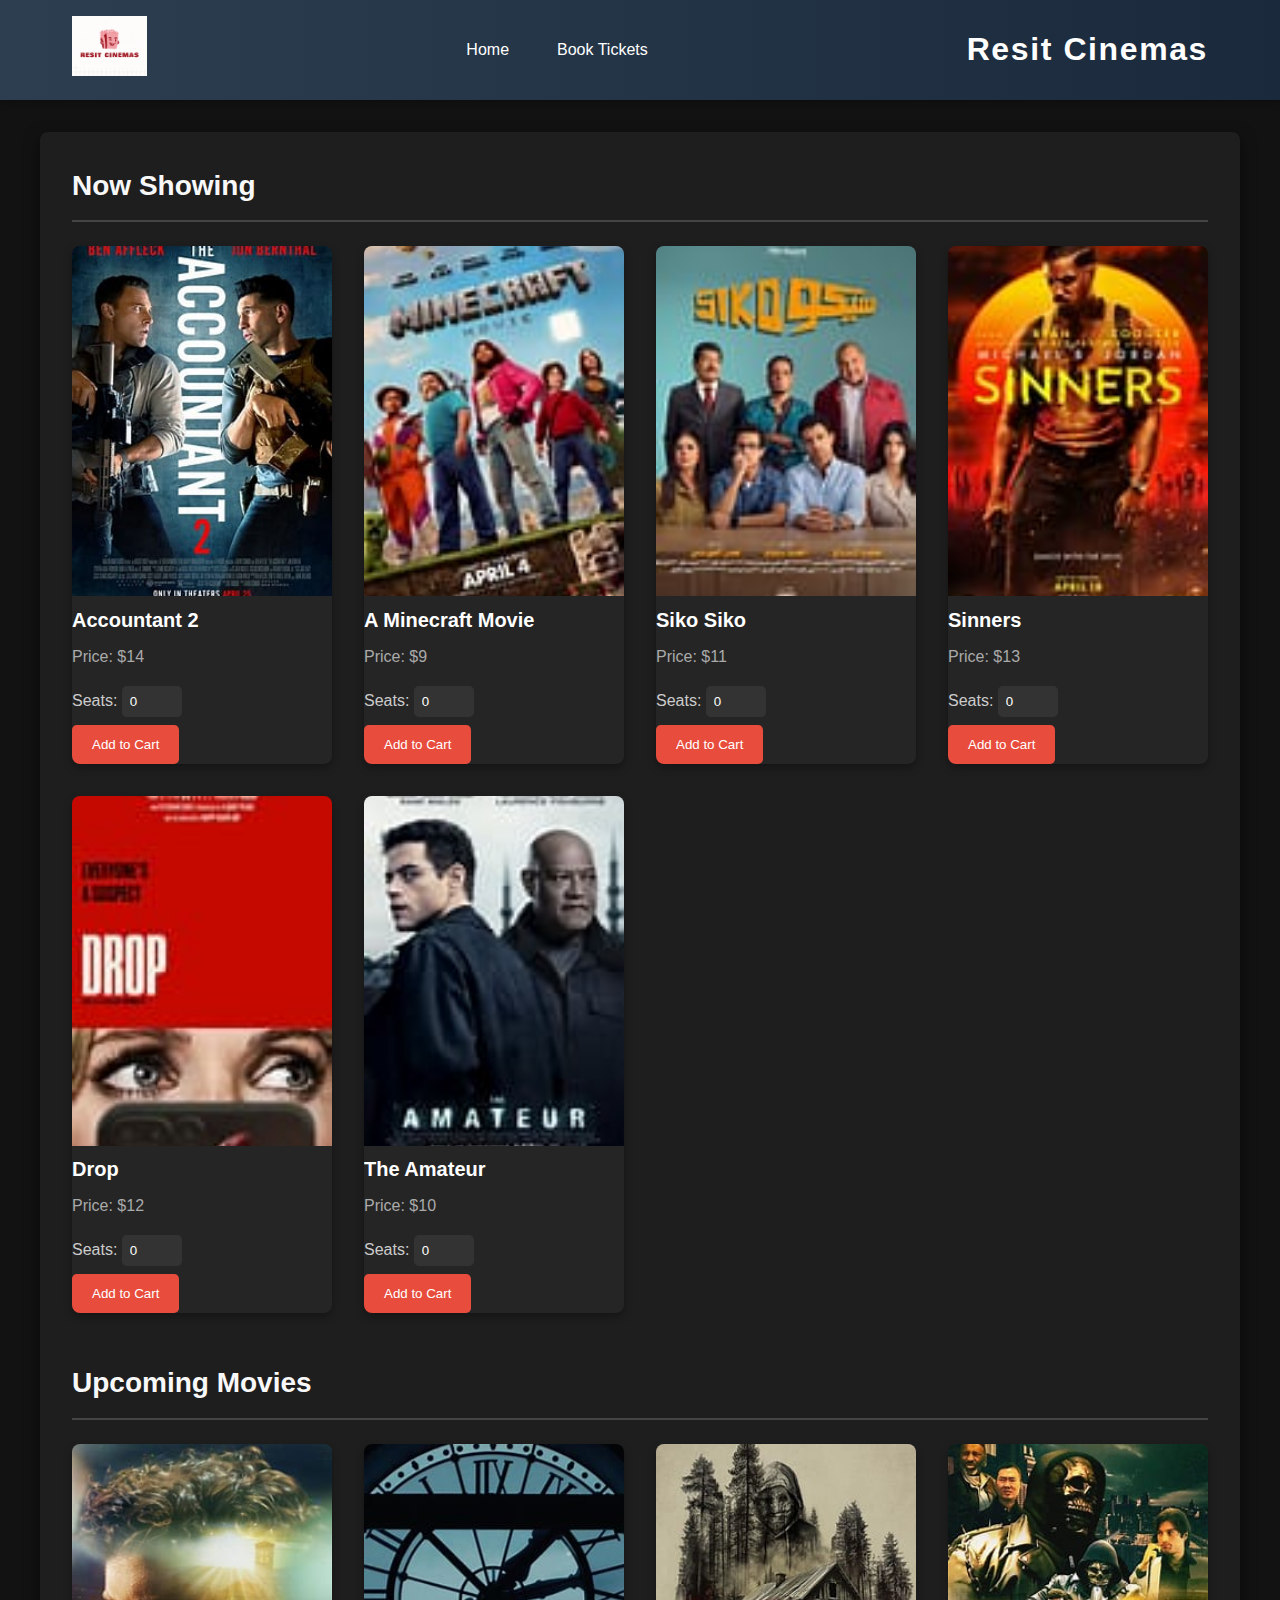
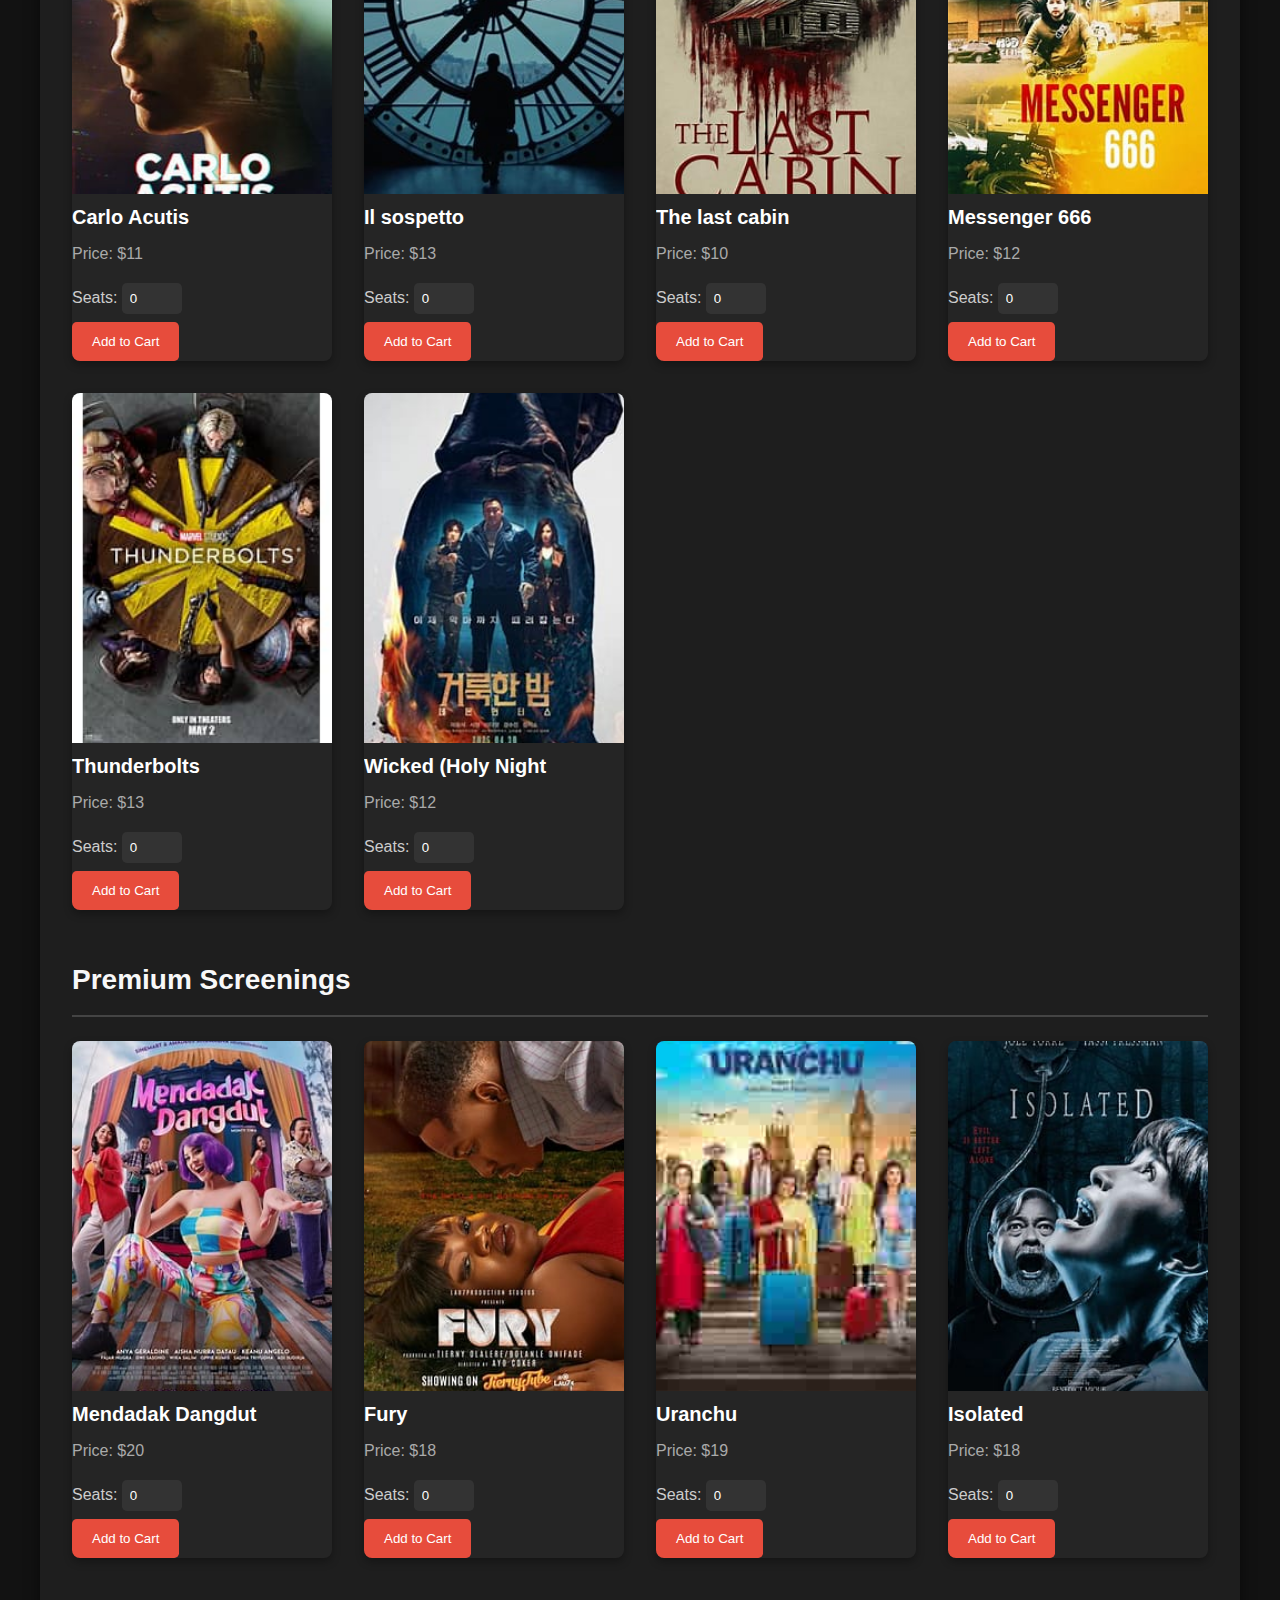
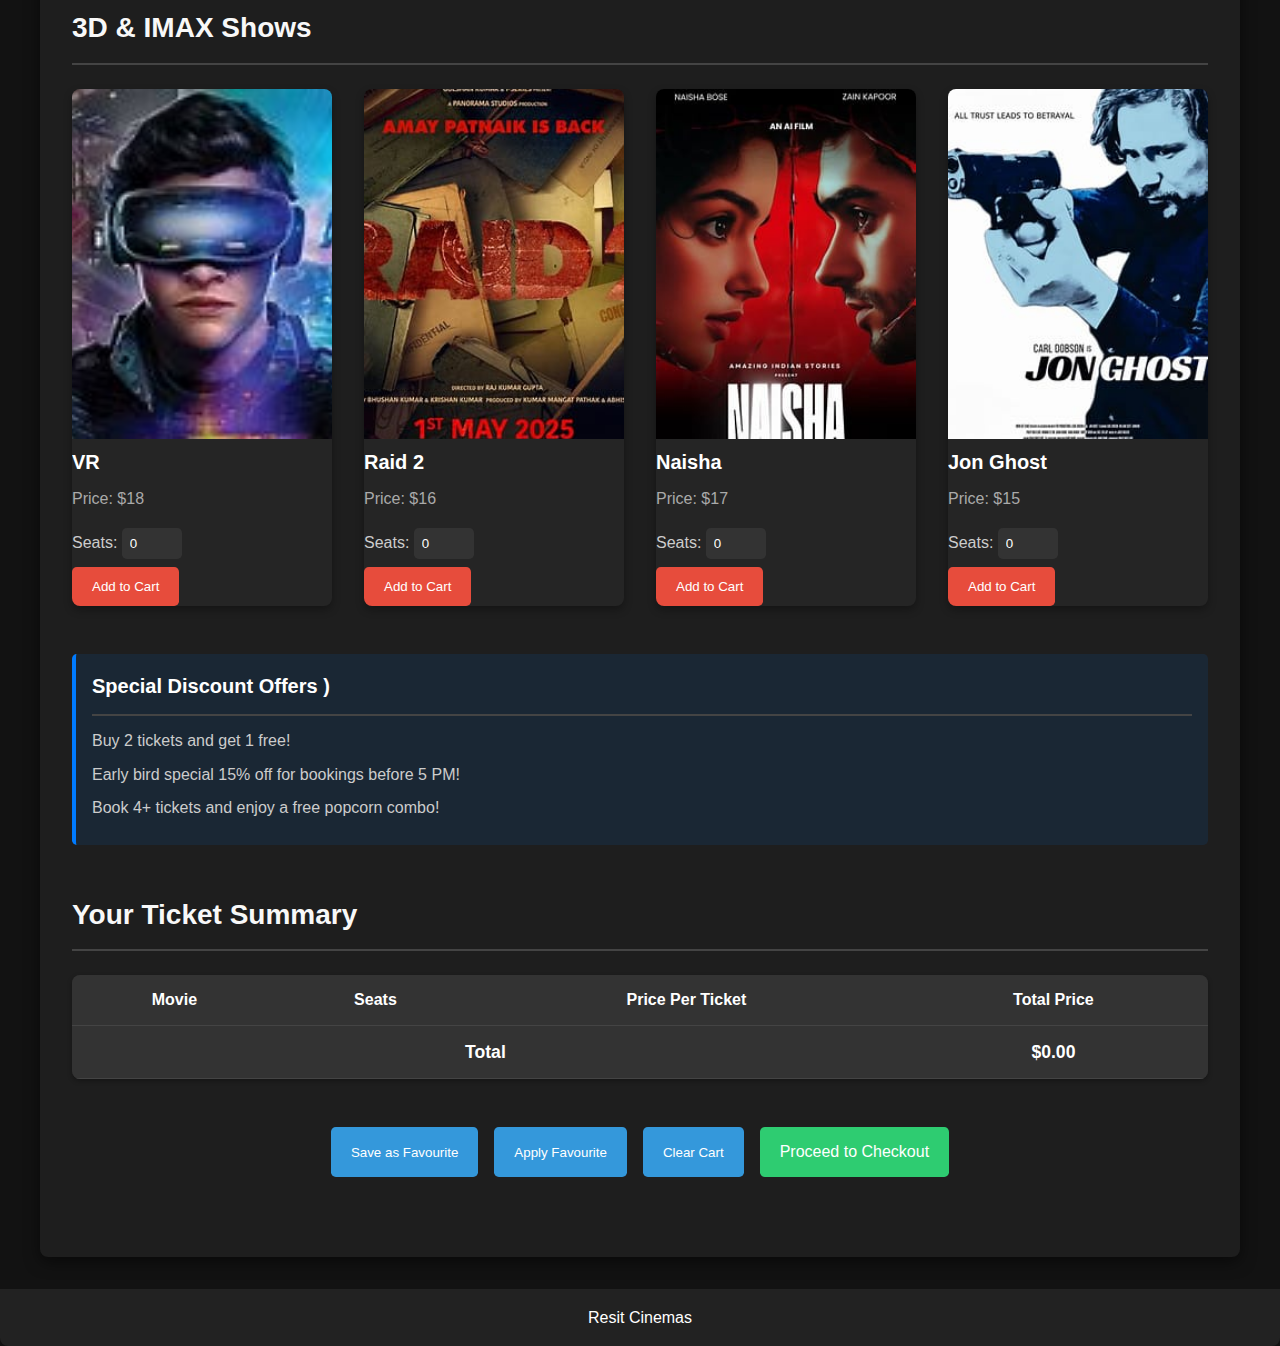
<file: index.html>
<!DOCTYPE html>
<html lang="en">

<head>
  <meta charset="UTF-8">
  <meta name="viewport" content="width=device-width, initial-scale=1.0">
  <title>Movie Ticket Booking</title>
  <link rel="stylesheet" href="booking.css">
  <script src="booking.js" defer></script>
</head>

<body>
  <header>
    <div class="header-container">
      <div class="logo">
        <img src="image/logor.png" alt="Logo">
      </div>
      <nav class="left-nav">
        <a href="index.html">Home</a>
        <a href="index.html">Book Tickets</a>
      </nav>
      <h1 class="site-title">Resit Cinemas</h1>
    </div>
  </header>

  <main>

    <section id="now-showing">
      <h2>Now Showing</h2>
      <div class="movie-list">
        <div class="movie">
          <img src="./image/assign2.jpeg" alt="Accountant 2">
          <h3>Accountant 2</h3>
          <p>Price: $14</p>
          <label>Seats: <input type="number" min="0" value="0" data-price="14" data-movie="Avengers: Secret Wars"></label>
          <button class="add-to-cart">Add to Cart</button>
        </div>
        <div class="movie">
          <img src="./image/minecraft.jpeg" alt="A Minecraft Movie">
          <h3>A Minecraft Movie</h3>
          <p>Price: $9</p>
          <label>Seats: <input type="number" min="0" value="0" data-price="9" data-movie="Joker"></label>
          <button class="add-to-cart">Add to Cart</button>
        </div>
        <div class="movie">
          <img src="./image/sikosiko.jpeg" alt="Siko Siko">
          <h3>Siko Siko</h3>
          <p>Price: $11</p>
          <label>Seats: <input type="number" min="0" value="0" data-price="11" data-movie="Inside Out 2"></label>
          <button class="add-to-cart">Add to Cart</button>
        </div>
        <div class="movie">
          <img src="./image/sinners.jpeg" alt="Sinners">
          <h3>Sinners</h3>
          <p>Price: $13</p>
          <label>Seats: <input type="number" min="0" value="0" data-price="13" data-movie="Mission: Impossible 7"></label>
          <button class="add-to-cart">Add to Cart</button>
        </div>
        <div class="movie">
          <img src="./image/drop.jpeg" alt="Drop">
          <h3>Drop</h3>
          <p>Price: $12</p>
          <label>Seats: <input type="number" min="0" value="0" data-price="12" data-movie="The Batman: Part II"></label>
          <button class="add-to-cart">Add to Cart</button>
        </div>
        <div class="movie">
          <img src="./image/The Amateur.jpeg" alt="The Amateur">
          <h3>The Amateur</h3>
          <p>Price: $10</p>
          <label>Seats: <input type="number" min="0" value="0" data-price="10" data-movie="Kung Fu Panda 4"></label>
          <button class="add-to-cart">Add to Cart</button>
        </div>
      </div>
    </section>

    <section id="upcoming-movies">
      <h2>Upcoming Movies</h2>
      <div class="movie-list">
        <div class="movie">
          <img src="./image/2 1.jpeg" alt="Carlo Acutis">
          <h3>Carlo Acutis</h3>
          <p>Price: $11</p>
          <label>Seats: <input type="number" min="0" value="0" data-price="11" data-movie="The Dictator"></label>
          <button class="add-to-cart">Add to Cart</button>
        </div>
        <div class="movie">
          <img src="./image/Il sospetto.jpeg" alt="Il sospetto">
          <h3>Il sospetto</h3>
          <p>Price: $13</p>
          <label>Seats: <input type="number" min="0" value="0" data-price="13" data-movie="Avatar 3"></label>
          <button class="add-to-cart">Add to Cart</button>
        </div>
        <div class="movie">
          <img src="./image/lastcabin.jpeg" alt="The last cabin">
          <h3>The last cabin</h3>
          <p>Price: $10</p>
          <label>Seats: <input type="number" min="0" value="0" data-price="10" data-movie="Shrek 5"></label>
          <button class="add-to-cart">Add to Cart</button>
        </div>
        <div class="movie">
          <img src="./image/messenger.jpeg" alt="Messenger 666">
          <h3>Messenger 666</h3>
          <p>Price: $12</p>
          <label>Seats: <input type="number" min="0" value="0" data-price="12" data-movie="Spider-Man"></label>
          <button class="add-to-cart">Add to Cart</button>
        </div>
        <div class="movie">
          <img src="./image/Thunderbolts.jpeg" alt="Thunderbolts">
          <h3>Thunderbolts</h3>
          <p>Price: $13</p>
          <label>Seats: <input type="number" min="0" value="0" data-price="13" data-movie="Deadpool & Wolverine"></label>
          <button class="add-to-cart">Add to Cart</button>
        </div>
        <div class="movie">
          <img src="./image/Holy NIght.jpeg" alt="Holy Night">
          <h3>Wicked (Holy Night</h3>
          <p>Price: $12</p>
          <label>Seats: <input type="number" min="0" value="0" data-price="12" data-movie="Wicked"></label>
          <button class="add-to-cart">Add to Cart</button>
        </div>
      </div>
    </section>

    <section id="premium-screenings">
      <h2>Premium Screenings</h2>
      <div class="movie-list">
        <div class="movie">
          <img src="./image/OSK.jpegMendadak Dangdut.jpeg" alt="Mendadak Dangdut">
          <h3>Mendadak Dangdut</h3>
          <p>Price: $20</p>
          <label>Seats: <input type="number" min="0" value="0" data-price="20" data-movie="Dune Part Two"></label>
          <button class="add-to-cart">Add to Cart</button>
        </div>
        <div class="movie">
          <img src="./image/fury.jpeg" alt="Fury">
          <h3>Fury</h3>
          <p>Price: $18</p>
          <label>Seats: <input type="number" min="0" value="0" data-price="18" data-movie="Oppenheimer"></label>
          <button class="add-to-cart">Add to Cart</button>
        </div>
        <div class="movie">
          <img src="./image/Uranchu.jpeg" alt="Uranchu">
          <h3>Uranchu</h3>
          <p>Price: $19</p>
          <label>Seats: <input type="number" min="0" value="0" data-price="19" data-movie="Avatar: The Way of Water"></label>
          <button class="add-to-cart">Add to Cart</button>
        </div>
        <div class="movie">
          <img src="./image/isolated.jpeg" alt="Isolated">
          <h3>Isolated</h3>
          <p>Price: $18</p>
          <label>Seats: <input type="number" min="0" value="0" data-price="18" data-movie="Top Gun: Maverick"></label>
          <button class="add-to-cart">Add to Cart</button>
        </div>
      </div>
    </section>

    <section id="imax-3d">
      <h2>3D & IMAX Shows</h2>
      <div class="movie-list">
        <div class="movie">
          <img src="./image/VR.jpeg" alt="VR">
          <h3>VR</h3>
          <p>Price: $18</p>
          <label>Seats: <input type="number" min="0" value="0" data-price="18" data-movie="Avatar: IMAX"></label>
          <button class="add-to-cart">Add to Cart</button>
        </div>
        <div class="movie">
          <img src="./image/raid2.jpeg" alt="Raid 2">
          <h3>Raid 2</h3>
          <p>Price: $16</p>
          <label>Seats: <input type="number" min="0" value="0" data-price="16" data-movie="Doctor Strange"></label>
          <button class="add-to-cart">Add to Cart</button>
        </div>
        <div class="movie">
          <img src="./image/naisha.jpeg" alt="Naisha">
          <h3>Naisha</h3>
          <p>Price: $17</p>
          <label>Seats: <input type="number" min="0" value="0" data-price="17" data-movie="Guardians 3"></label>
          <button class="add-to-cart">Add to Cart</button>
        </div>
        <div class="movie">
          <img src="./image/Jon Ghost.jpeg" alt="Jon Ghost">
          <h3>Jon Ghost</h3>
          <p>Price: $15</p>
          <label>Seats: <input type="number" min="0" value="0" data-price="15" data-movie="Jurassic World"></label>
          <button class="add-to-cart">Add to Cart</button>
        </div>
      </div>
    </section>

    <section id="discount-offers">
      <h2>Special Discount Offers )</h2>
      <p class="discount-item">Buy 2 tickets and get 1 free!</p>
      <p class="discount-item">Early bird special 15% off for bookings before 5 PM!</p>
      <p class="discount-item">Book 4+ tickets and enjoy a free popcorn combo!</p>
    </section>

    <section id="ticket-summary">
      <h2>Your Ticket Summary</h2>
      <table>
        <thead>
          <tr>
            <th>Movie</th>
            <th>Seats</th>
            <th>Price Per Ticket</th>
            <th>Total Price</th>
          </tr>
        </thead>
        <tbody id="ticket-table-body"></tbody>
        <tfoot>
          <tr>
            <td colspan="3"><strong>Total</strong></td>
            <td id="grand-total">$0.00</td>
          </tr>
        </tfoot>
      </table>
    </section>

    <section id="actions">
      <button id="save-fav">Save as Favourite</button>
      <button id="apply-fav">Apply Favourite</button>
      <button id="clear-cart">Clear Cart</button>
      <a href="checkout.html" class="button-link">Proceed to Checkout</a>
    </section>

  </main>

  <footer>
    <p>Resit Cinemas</p>
  </footer>
</body>

</html>
</file>
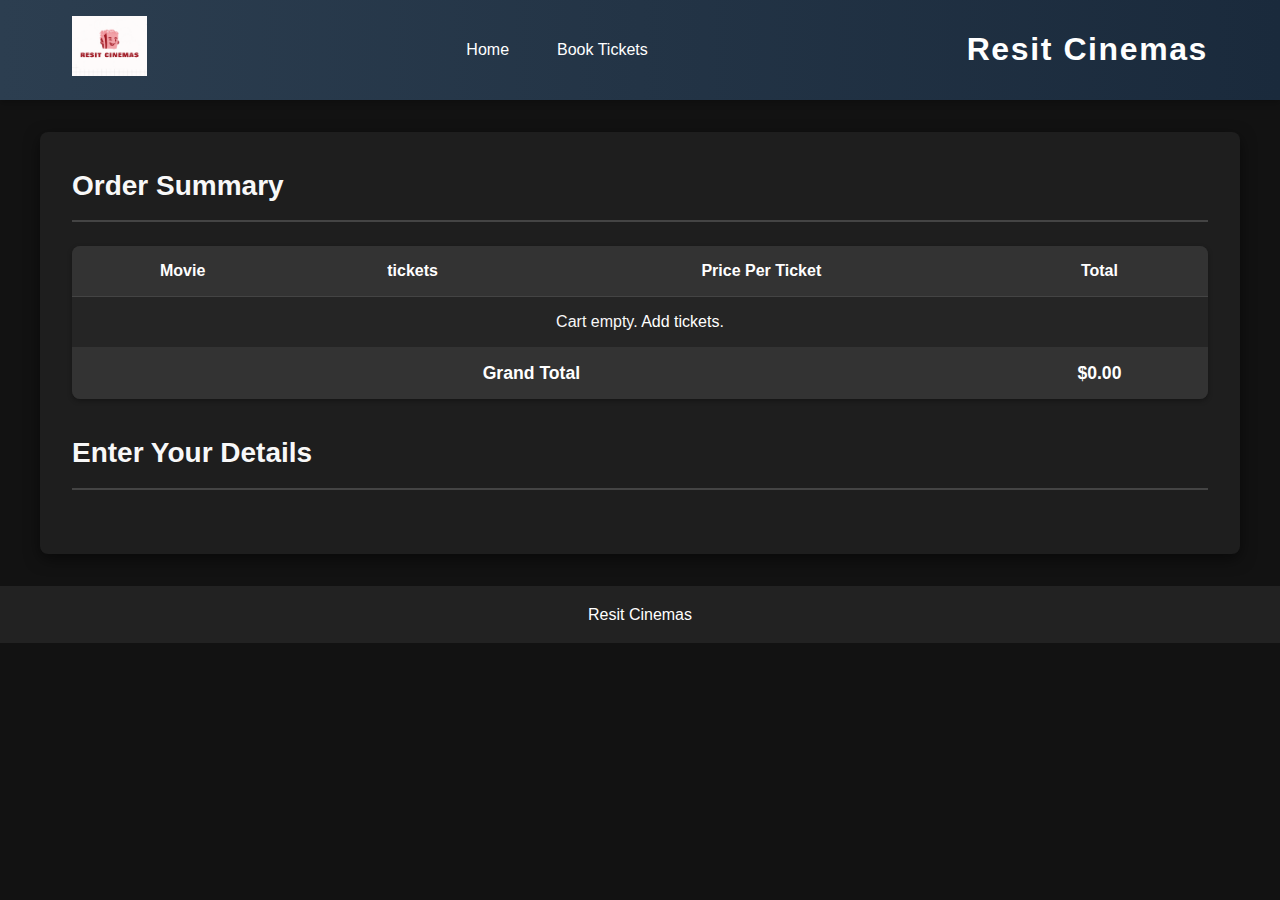
<file: checkout.html>
<!DOCTYPE html>
<html lang="en">

<head>
  <meta charset="UTF-8" />
  <title>Checkout - Movie Ticket Booking</title>
  <link rel="stylesheet" href="/checkout.css">
  <script src="/checkout.js" defer></script>

</head>

<body>
  <header>
    <div class="header-container">
      <div class="logo">
        <img src="/image/logor.png" alt="Logo">
      </div>
      <nav class="left-nav">
        <a href="index.html">Home</a>
        <a href="index.html">Book Tickets</a>
      </nav>
      <h1 class="site-title">Resit Cinemas</h1>
    </div>
  </header>

  <main>
    <section>
      <h2>Order Summary</h2>
      <table>
        <thead>
          <tr>
            <th>Movie</th>
            <th>tickets</th>
            <th>Price Per Ticket</th>
            <th>Total</th>
          </tr>
        </thead>
        <tbody id="checkout-summary">
          </tbody>
        <tfoot>
          <tr>
            <td colspan="3"><strong>Grand Total</strong></td>
            <td id="checkout-total">$0.00</td> </tr>
        </tfoot>
      </table>
    </section>

    <section id="seat-selection-area">
      <h2>Select Your Seats</h2>
      <p>Please select <span id="seats-to-select-count">X</span> seat(s).</p> <div class="seat-map-container">
        <div class="screen">SCREEN</div>
        <div class="seats">
          <div class="seat-row">
             <div class="seat available" data-seat="A1">A1</div>
             <div class="seat available" data-seat="A2">A2</div>
             <div class="seat taken" data-seat="A3">A3</div>
             <div class="seat available" data-seat="A4">A4</div>
             <div class="seat available" data-seat="A5">A5</div>
             <div class="seat available" data-seat="A6">A6</div>
             <div class="seat taken" data-seat="A7">A7</div>
             <div class="seat available" data-seat="A8">A8</div>
          </div>
          <div class="seat-row">
             <div class="seat available" data-seat="B1">B1</div>
             <div class="seat available" data-seat="B2">B2</div>
             <div class="seat available" data-seat="B3">B3</div>
             <div class="seat available" data-seat="B4">B4</div>
             <div class="seat available" data-seat="B5">B5</div>
             <div class="seat available" data-seat="B6">B6</div>
             <div class="seat available" data-seat="B7">B7</div>
             <div class="seat available" data-seat="B8">B8</div>
           </div>
           <div class="seat-row">
             <div class="seat available" data-seat="C1">C1</div>
             <div class="seat taken" data-seat="C2">C2</div>
             <div class="seat taken" data-seat="C3">C3</div>
             <div class="seat available" data-seat="C4">C4</div>
             <div class="seat available" data-seat="C5">C5</div>
             <div class="seat available" data-seat="C6">C6</div>
             <div class="seat available" data-seat="C7">C7</div>
             <div class="seat available" data-seat="C8">C8</div>
           </div>
           </div>
         <div class="seat-legend">
            <div><span class="seat available example"></span> Available</div>
            <div><span class="seat selected example"></span> Selected</div>
            <div><span class="seat taken example"></span> Taken</div>
        </div>
      </div>

      <div class="selected-seats-display">
        Selected Seats: <span id="selected-seats-list">None</span>
      </div>
    </section>
    <section>
      <h2>Enter Your Details</h2>
      <form id="payment-form">
        <label>Full Name: <input type="text" name="fullname" required /></label>
        <label>Email: <input type="email" name="email" required /></label>
        <label>Payment Method:
          <select name="payment" required>
            <option value="">--Select--</option>
            <option value="credit">Credit Card</option>
            <option value="debit">Debit Card</option>
            <option value="paypal">PayPal</option>
          </select>
        </label>
        <label>Card Number: <input type="text" name="cardnumber" placeholder="1234-5678-9012-3456" required /></label>
        <label>Expiry Date: <input type="month" name="expiry" required /></label>
        <label>CVV: <input type="password" name="cvv" maxlength="3" required /></label> <button type="submit">Confirm Payment</button>
      </form>
    </section>
  </main>

  <footer>
    <p>Resit Cinemas</p>
  </footer>

</body>
</html>
</file>
<file: booking.css>
/* ============  General Styles  ============  */

* {
    margin: 0;
    padding: 0;
    box-sizing: border-box;
  }
  
  body {
    font-family: 'Segoe UI', Tahoma, Geneva, Verdana, sans-serif; /* Modern font  */
    background-color: #121212; /* Dark background  */
    color: #fff; /* Light text  */
    line-height: 1.6;
    overflow-x: hidden; /* Prevent horizontal scrollbar */
  }
  
  a {
    text-decoration: none;
    color: #fff;
  }
  
  ul {
    list-style: none;
  }
  
  img {
    max-width: 100%;
    height: auto;
  }
  
  button {
    cursor: pointer;
  }
  
  /* ============  Header  ============  */
  
  header {
    background: linear-gradient(to right, #2c3e50, #1a2a3c); /* Sleek gradient  */
    color: #fff;
    padding: 1rem 0;
    text-align: center;
    box-shadow: 0 4px 6px rgba(0, 0, 0, 0.2);
    position: relative;
    z-index: 10;
  }
  
  .header-container {
    max-width: 1200px;
    margin: auto;
    display: flex;
    justify-content: space-between;
    align-items: center;
    padding: 0 2rem;
  }
  
  .logo img {
    height: 60px;
  }
  
  .left-nav {
    display: flex;
  }
  
  .left-nav a {
    padding: 0.5rem 1rem;
    margin: 0 0.5rem;
    border-radius: 0.3rem;
    transition: background 0.3s ease;
  }
  
  .left-nav a:hover {
    background: rgba(255, 255, 255, 0.1);
  }
  
  .site-title {
    font-size: 2rem;
    margin: 0;
    letter-spacing: 0.1rem;
  }
  
  /* ============  Main  ============  */
  
  main {
    max-width: 1200px;
    margin: 2rem auto;
    background-color: #1e1e1e; /* Darker main background  */
    padding: 2rem;
    border-radius: 0.5rem;
    box-shadow: 0 5px 15px rgba(0, 0, 0, 0.5);
  }
  
  section {
    margin-bottom: 3rem;
  }
  
  section h2 {
    font-size: 1.75rem;
    color: #f8f8f8; /* Softer white  */
    border-bottom: 2px solid #444;
    padding-bottom: 0.75rem;
    margin-bottom: 1.5rem;
  }
  
  /* ============  Movie Grid j ============  */
  
  .movie-list {
    display: grid;
    grid-template-columns: repeat(auto-fit, minmax(250px, 1fr)); /* Responsive grid  */
    gap: 2rem;
  }
  
  .movie {
    background: #252525; /* Darker movie card  */
    border-radius: 0.5rem;
    overflow: hidden;
    box-shadow: 0 4px 8px rgba(0, 0, 0, 0.3);
    transition: transform 0.2s ease-in-out;
  }
  
  .movie:hover {
    transform: scale(1.03);
  }
  
  .movie img {
    width: 100%;
    height: 350px; /* Larger images  */
    object-fit: cover;
  }
  
  .movie-info {
    padding: 1rem;
  }
  
  .movie h3 {
    font-size: 1.25rem;
    margin-bottom: 0.5rem;
    color: #fff;
  }
  
  .movie p {
    font-size: 1rem;
    color: #aaa;
    margin-bottom: 1rem;
  }
  
  .movie label {
    display: block;
    margin-bottom: 0.5rem;
    color: #ccc;
  }
  
  .movie input[type='number'] {
    width: 60px;
    padding: 0.5rem;
    border: none;
    border-radius: 0.3rem;
    background: #333;
    color: #fff;
  }
  
  .add-to-cart {
    background: #e74c3c; /* Vibrant button  */
    color: #fff;
    border: none;
    padding: 0.75rem 1.25rem;
    border-radius: 0.3rem;
    transition: background 0.3s ease;
  }
  
  .add-to-cart:hover {
    background: #c0392b;
  }
  
  /* ============  Ticket Summary  ============  */
  
  #ticket-summary table {
    width: 100%;
    border-collapse: collapse;
    margin-top: 1rem;
    background: #252525;
    border-radius: 0.5rem;
    overflow: hidden;
    box-shadow: 0 2px 5px rgba(0, 0, 0, 0.3);
  }
  
  #ticket-summary th,
  #ticket-summary td {
    padding: 0.75rem;
    text-align: center;
    border-bottom: 1px solid #444;
  }
  
  #ticket-summary thead {
    background: #333;
    color: #fff;
  }
  
  #ticket-summary tfoot {
    background: #333;
    color: #fff;
  }
  
  #ticket-summary tfoot td {
    font-weight: bold;
    font-size: 1.1rem;
  }
  
  /* ============  Actions  ============  */
  
  #actions {
    display: flex;
    justify-content: center;
    gap: 1rem;
    margin-top: 2rem;
  }
  
  #actions button {
    background: #3498db; /* Bright action buttons  */
    color: #fff;
    border: none;
    padding: 0.75rem 1.25rem;
    border-radius: 0.3rem;
    transition: background 0.3s ease;
  }
  
  #actions button:hover {
    background: #2980b9;
  }
  
  .button-link {
    background: #2ecc71; /* Checkout button  */
    color: #fff;
    padding: 0.75rem 1.25rem;
    border-radius: 0.3rem;
    transition: background 0.3s ease;
  }
  
  .button-link:hover {
    background: #27ae60;
  }
  
  /* ============  Discount Offers  ============  */
  
  #discount-offers {
    background: rgba(0, 123, 255, 0.1); /* Subtle background  */
    border-left: 4px solid #007bff;
    padding: 1rem;
    margin-top: 2rem;
    border-radius: 0.3rem;
  }
  
  #discount-offers h2 {
    font-size: 1.25rem;
    color: #fff;
    margin-bottom: 0.75rem;
  }
  
  #discount-offers p {
    color: #ccc;
    margin-bottom: 0.5rem;
  }
  
  /* ============  Footer  ============  */
  
  footer {
    text-align: center;
    padding: 1rem;
    background: #222;
    color: #fff;
    margin-top: 2rem;
    border-radius: 0 0 0.5rem 0.5rem;
  }
</file>
<file: checkout.css>
/* ============ General Styles ============ */

* {
    margin: 0;
    padding: 0;
    box-sizing: border-box;
  }
  
  body {
    font-family: 'Segoe UI', Tahoma, Geneva, Verdana, sans-serif;
    background-color: #121212; /* Dark background */
    color: #f8f8f8; /* Light text */
    line-height: 1.6;
    overflow-x: hidden;
  }
  
  a {
    text-decoration: none;
    color: #fff;
  }
  
  /* ============ Header ============ */
  
  header {
    background: linear-gradient(to right, #2c3e50, #1a2a3c); /* Sleek gradient */
    color: #fff;
    padding: 1rem 0;
    text-align: center;
    box-shadow: 0 4px 6px rgba(0, 0, 0, 0.2);
    position: relative;
    z-index: 10;
  }
  
  .header-container {
    max-width: 1200px;
    margin: auto;
    display: flex;
    justify-content: space-between;
    align-items: center;
    padding: 0 2rem;
  }
  
  .logo img {
    height: 60px;
  }
  
  .left-nav {
    display: flex;
  }
  
  .left-nav a {
    padding: 0.5rem 1rem;
    margin: 0 0.5rem;
    border-radius: 0.3rem;
    transition: background 0.3s ease;
  }
  
  .left-nav a:hover {
    background: rgba(255, 255, 255, 0.1);
  }
  
  .site-title {
    font-size: 2rem;
    margin: 0;
    letter-spacing: 0.1rem;
  }
  
  /* ============ Main ============ */
  
  main {
    max-width: 1200px; /* Increased max-width */
    margin: 2rem auto;
    background-color: #1e1e1e; /* Darker main background */
    padding: 2rem;
    border-radius: 0.5rem;
    box-shadow: 0 5px 15px rgba(0, 0, 0, 0.5);
  }
  
  section {
    margin-bottom: 2rem;
  }
  
  section h2 {
    font-size: 1.75rem;
    color: #f8f8f8; /* Softer white */
    border-bottom: 2px solid #444;
    padding-bottom: 0.75rem;
    margin-bottom: 1.5rem;
  }
  
  /* ============ Order Summary ============ */
  
  table {
    width: 100%;
    border-collapse: collapse;
    margin-bottom: 1rem;
    background: #252525; /* Dark table background */
    border-radius: 0.5rem;
    overflow: hidden; /* Ensures border radius clips content */
    box-shadow: 0 2px 5px rgba(0, 0, 0, 0.3);
  }
  
  th,
  td {
    padding: 0.75rem;
    text-align: center;
    border-bottom: 1px solid #444; /* Darker border */
  }
  
  thead {
    background: #333; /* Darker header */
    color: #fff;
  }
  
  tbody tr:last-child td {
      border-bottom: none; /* Remove border from last row */
  }
  
  tfoot {
    background: #333; /* Darker footer */
    color: #fff;
  }
  
  tfoot td {
    font-weight: bold;
    font-size: 1.1rem;
    border-bottom: none; /* Ensure no border in footer */
  }
  
  /* ====================================================== */
  /* == NEW SEAT SELECTION MAP STYLES START == */
  /* ====================================================== */
  
  #seat-selection-area {
    margin-bottom: 2rem; /* Consistent spacing */
  }
  
  #seat-selection-area h2 {
    /* Inherits existing h2 style */
    margin-bottom: 0.5rem; /* Adjust spacing */
  }
  
  #seat-selection-area p {
    color: #aaa;
    margin-bottom: 1.5rem;
    text-align: center;
    font-size: 1rem;
  }
  
  .seat-map-container {
    background: #252525; /* Dark background for the map area */
    padding: 1.5rem;
    border-radius: 0.5rem;
    box-shadow: 0 2px 5px rgba(0, 0, 0, 0.3);
    display: flex;
    flex-direction: column;
    align-items: center;
    margin-bottom: 1.5rem;
  }
  
  .screen {
    width: 80%;
    max-width: 400px; /* Max width for screen */
    background-color: #444;
    color: #fff;
    text-align: center;
    padding: 0.5rem;
    margin-bottom: 2rem;
    border-radius: 3px;
    letter-spacing: 0.1rem;
    font-weight: bold;
    box-shadow: 0 3px 5px rgba(0,0,0,0.4);
  }
  
  .seats {
    display: flex;
    flex-direction: column;
    gap: 0.5rem; /* Space between rows */
    width: fit-content; /* Make container fit seats */
    margin: 0 auto; /* Center the seat block */
  }
  
  .seat-row {
    display: flex;
    gap: 0.6rem; /* Space between seats in a row */
    justify-content: center;
  }
  
  .seat {
    background-color: #555; /* Default available seat color */
    color: #fff;
    width: 35px;
    height: 30px;
    display: flex;
    justify-content: center;
    align-items: center;
    border-radius: 4px;
    cursor: pointer;
    font-size: 0.75rem;
    font-weight: bold;
    transition: background-color 0.2s ease, transform 0.1s ease;
    user-select: none; /* Prevent text selection */
  }
  
  .seat.available:hover {
    background-color: #777;
    transform: scale(1.1);
  }
  
  .seat.selected {
    background-color: #3498db; /* Blue for selected (from booking.css actions) */
    color: #fff;
  }
  
  .seat.taken {
    background-color: #e74c3c; /* Red for taken (from booking.css add-to-cart) */
    color: #fff;
    cursor: not-allowed;
    opacity: 0.6;
  }
  
  /* Legend Styles */
  .seat-legend {
      display: flex;
      flex-wrap: wrap; /* Allow legend items to wrap on smaller screens */
      justify-content: center;
      gap: 1.5rem;
      margin-top: 1.5rem;
      padding-top: 1rem;
      border-top: 1px solid #444;
      width: 80%;
      max-width: 400px; /* Match screen max-width */
  }
  
  .seat-legend div {
      display: flex;
      align-items: center;
      gap: 0.5rem;
      font-size: 0.9rem;
      color: #ccc;
  }
  
  .seat-legend .seat.example {
      width: 20px; /* Smaller size for legend */
      height: 20px;
      cursor: default; /* Not clickable */
      pointer-events: none; /* Prevent hover effects */
  }
  .seat-legend .seat.example:hover {
      transform: none; /* Disable hover effect */
  }
  
  
  /* Display for selected seats list */
  .selected-seats-display {
    background: #333;
    padding: 0.75rem;
    border-radius: 0.3rem;
    margin-top: 1rem; /* Added margin-top */
    color: #ccc;
    font-size: 1rem;
    text-align: center;
  }
  
  #selected-seats-list {
    font-weight: bold;
    color: #fff;
    margin-left: 0.5rem; /* Space after label */
  }
  
  /* ====================================================== */
  /* == NEW SEAT SELECTION MAP STYLES END == */
  /* ====================================================== */
  
  
  /* ============ Payment Form ============ */
  
  form label {
    display: block;
    margin-bottom: 0.5rem;
    color: #ccc;
    font-size: 1rem;
  }
  
  form input,
  form select {
    width: 100%;
    padding: 0.75rem;
    margin-bottom: 1rem;
    border: none; /* Removed border */
    border-radius: 0.3rem;
    background: #333; /* Dark input background */
    color: #fff;
    font-size: 1rem;
  }
  
  form input:focus,
  form select:focus {
    outline: 1px solid #3498db; /* Blue outline on focus */
    box-shadow: 0 0 0.25rem rgba(52, 152, 219, 0.25); /* Subtle glow */
  }
  
  /* Style select dropdown arrow */
  form select {
      appearance: none;
      background-image: url('data:image/svg+xml;charset=US-ASCII,%3Csvg%20xmlns%3D%22http%3A%2F%2Fwww.w3.org%2F2000%2Fsvg%22%20width%3D%22292.4%22%20height%3D%22292.4%22%3E%3Cpath%20fill%3D%22%23CCCCCC%22%20d%3D%22M287%2069.4a17.6%2017.6%200%200%200-13-5.4H18.4c-5%200-9.3%201.8-12.9%205.4A17.6%2017.6%200%200%200%200%2082.2c0%205%201.8%209.3%205.4%2012.9l128%20127.9c3.6%203.6%207.8%205.4%2012.8%205.4s9.2-1.8%2012.8-5.4L287%2095c3.5-3.5%205.4-7.8%205.4-12.8%200-5-1.9-9.2-5.5-12.8z%22%2F%3E%3C%2Fsvg%3E');
      background-repeat: no-repeat;
      background-position: right .7em top 50%;
      background-size: .65em auto;
      padding-right: 2.5em; /* Make space for arrow */
  }
  
  form button[type='submit'] {
    background: #2ecc71; /* Green submit button (from booking.css checkout button) */
    color: #fff;
    border: none;
    padding: 0.75rem 1.25rem;
    border-radius: 0.3rem;
    cursor: pointer;
    font-size: 1.1rem;
    transition: background 0.3s ease;
    width: 100%; /* Make button full width */
    margin-top: 1rem; /* Add space above button */
  }
  
  form button[type='submit']:hover {
    background: #27ae60; /* Darker green on hover */
  }
  
  /* ============ Footer ============ */
  
  footer {
    text-align: center;
    padding: 1rem;
    background: #222; /* Even darker footer */
    color: #fff;
    margin-top: 2rem;
    /* Removed border-radius for a full-width feel */
  }
</file>
